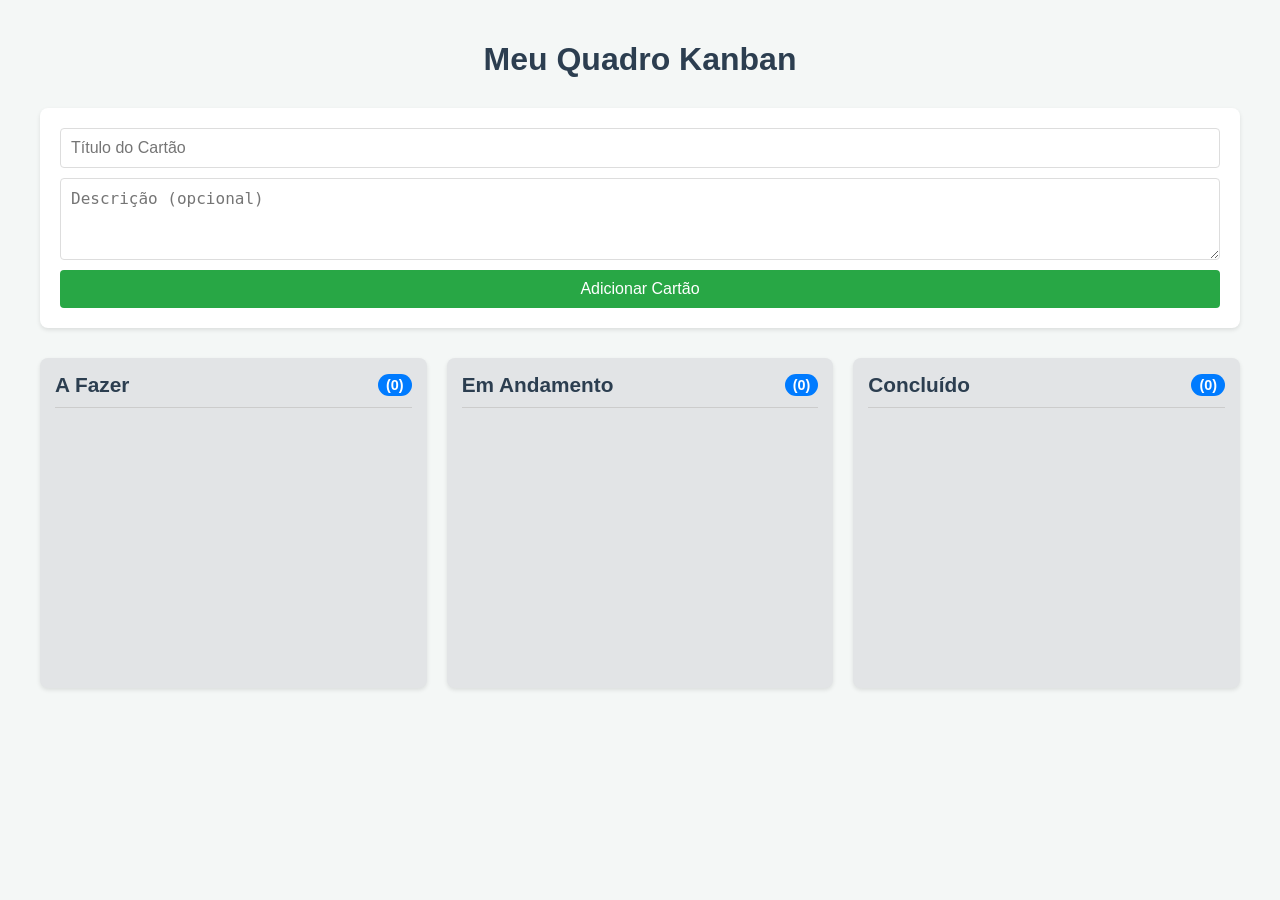
<file: project03/index.html>
<!DOCTYPE html>
<html lang="pt-BR">
<head>
    <meta charset="UTF-8">
    <meta name="viewport" content="width=device-width, initial-scale=1.0">
    <title>Meu Quadro Kanban</title>
    <link rel="stylesheet" href="./assets/style.css">
</head>
<body>
    <div class="container">
        <h1>Meu Quadro Kanban</h1>

        <form id="form-novo-cartao">
            <input type="text" id="cartao-titulo" placeholder="Título do Cartão" required>
            <textarea id="cartao-descricao" placeholder="Descrição (opcional)"></textarea>
            <button type="submit">Adicionar Cartão</button>
        </form>

        <div class="kanban-board">
            <div class="kanban-column" id="coluna-a-fazer">
                <h2>A Fazer <span class="contador" id="contadorAFazer">(0)</span></h2>
                <div class="kanban-cards">
                    </div>
            </div>

            <div class="kanban-column" id="coluna-em-andamento">
                <h2>Em Andamento <span class="contador" id="contadorEmAndamento">(0)</span></h2>
                <div class="kanban-cards">
                    </div>
            </div>

            <div class="kanban-column" id="coluna-concluido">
                <h2>Concluído <span class="contador" id="contadorConcluido">(0)</span></h2>
                <div class="kanban-cards">
                    </div>
            </div>
        </div>
    </div>

    <script src="./assets/script.js"></script>
</body>
</html>
</file>
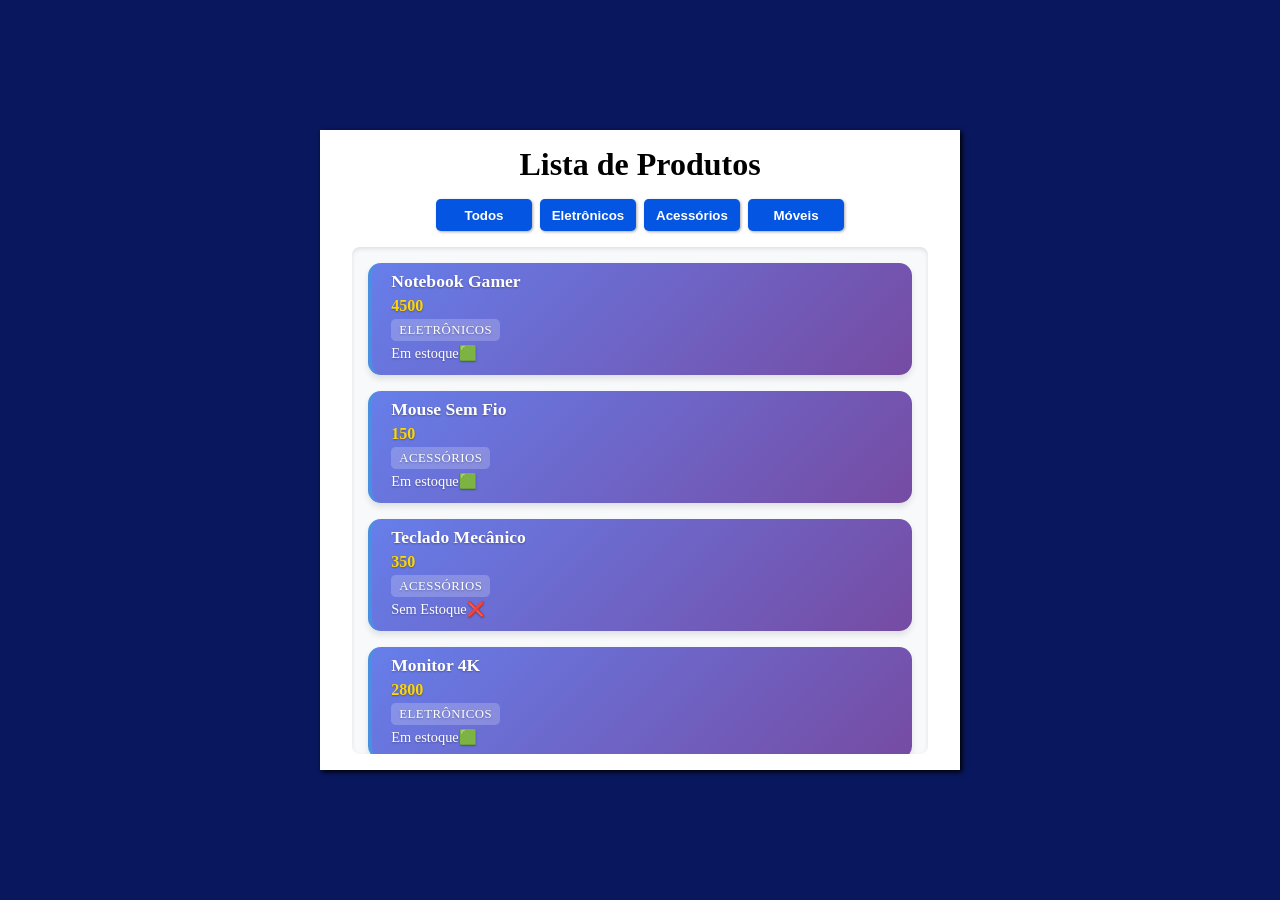
<file: projetc01/index.html>
<!DOCTYPE html>
<html lang="pt-BR">
<head>
    <meta charset="UTF-8">
    <meta name="viewport" content="width=device-width, initial-scale=1.0">
    <title>Lista de Produtos</title>
    <link rel="stylesheet" href="assets/style.css">
</head>
<body>
    <main>
        <div id="lista-produtos-container">
            <h1>Lista de Produtos</h1>
            <div id="filtros">
                
            </div>
            <ul id="lista-produtos">
                <li>
                    
                </li>
            </ul>
        </div>
    </main>
    <script src="assets/script.js"></script>
</body>
</html>
</file>
<file: project03/assets/style.css>
body {
    font-family: Arial, sans-serif;
    margin: 0;
    padding: 20px;
    background-color: #f4f7f6;
    color: #333;
}

.container {
    max-width: 1200px;
    margin: 0 auto;
}

h1 {
    text-align: center;
    color: #2c3e50;
    margin-bottom: 30px;
}

/* Formulário */
#form-novo-cartao {
    background-color: #ffffff;
    padding: 20px;
    border-radius: 8px;
    box-shadow: 0 2px 4px rgba(0, 0, 0, 0.1);
    margin-bottom: 30px;
    display: flex;
    flex-direction: column;
    gap: 10px;
}

#form-novo-cartao input,
#form-novo-cartao textarea {
    padding: 10px;
    border: 1px solid #ddd;
    border-radius: 4px;
    font-size: 1rem;
}

#form-novo-cartao textarea {
    resize: vertical; /* Permite redimensionar verticalmente */
    min-height: 60px;
}

#form-novo-cartao button {
    background-color: #28a745;
    color: white;
    padding: 10px 15px;
    border: none;
    border-radius: 4px;
    cursor: pointer;
    font-size: 1rem;
    transition: background-color 0.2s ease-in-out;
}

#form-novo-cartao button:hover {
    background-color: #218838;
}

/* Quadro Kanban */
.kanban-board {
    display: flex;
    gap: 20px;
}

.kanban-column {
    flex: 1;
    background-color: #e2e4e6;
    border-radius: 8px;
    padding: 15px;
    min-height: 300px;
    box-shadow: 0 2px 4px rgba(0, 0, 0, 0.1);
    display: flex;
    flex-direction: column;
}

.kanban-column h2 {
    color: #2c3e50;
    font-size: 1.3rem;
    margin-top: 0;
    margin-bottom: 15px;
    border-bottom: 1px solid #ccc;
    padding-bottom: 10px;
    display: flex;
    justify-content: space-between;
    align-items: center;
}

.kanban-column .contador {
    background-color: #007bff;
    color: white;
    font-size: 0.9rem;
    padding: 3px 8px;
    border-radius: 12px;
    margin-left: 5px;
}

.kanban-cards {
    flex-grow: 1; /* Faz a área dos cartões ocupar o espaço restante */
    display: flex;
    flex-direction: column;
    gap: 10px;
}

/* Estilo do Cartão (será gerado pelo JS) */
.kanban-card {
    background-color: #ffffff;
    border: 1px solid #ddd;
    border-radius: 6px;
    padding: 12px;
    box-shadow: 0 1px 2px rgba(0, 0, 0, 0.05);
    display: flex;
    flex-direction: column;
    gap: 8px;
    position: relative;
}

.kanban-card h3 {
    margin: 0;
    font-size: 1.1rem;
    color: #34495e;
}

.kanban-card p {
    margin: 0;
    font-size: 0.9rem;
    color: #7f8c8d;
    line-height: 1.4;
}

.kanban-card .acoes {
    display: flex;
    justify-content: flex-end; /* Alinha os botões à direita */
    gap: 5px;
    margin-top: 10px;
    position: absolute; /* Posicionamento absoluto para os botões */
    bottom: 5px;
    right: 5px;
}

.kanban-card .acoes button {
    background-color: #007bff;
    color: white;
    border: none;
    border-radius: 4px;
    padding: 6px 10px;
    cursor: pointer;
    font-size: 0.8rem;
    transition: background-color 0.2s ease-in-out;
}

.kanban-card .acoes button.btn-mover-proximo {
    background-color: #28a745;
}

.kanban-card .acoes button.btn-mover-anterior {
    background-color: #ffc107;
    color: #333; /* Cor do texto para contraste com o amarelo */
}

.kanban-card .acoes button.btn-deletar {
    background-color: #dc3545;
}

.kanban-card .acoes button:hover {
    filter: brightness(1.1);
}
</file>
<file: projetc01/assets/style.css>
*{
    margin: 0;
    padding: 0;
    box-sizing: border-box;
}

main{
    width: 100vw;
    height: 100vh;
    background-color: rgb(9, 23, 94);
    display: flex;
    justify-content: center;
    align-items: center;
}

#lista-produtos-container{
    background-color: white;
    width: 40rem;
    height: 40rem;
    display: flex;
    flex-direction: column;
    gap: 1rem;
    text-align: center;
    box-shadow: 2px 2px 5px black;
    padding: 1rem;
}

/**Botões*/
#filtros{
    display: flex;
    text-align: center;
    width: 100%;
    gap: 0.5rem;
    justify-content: center;
}

button{
    width: 6rem;
    height: 2rem;
    box-shadow: 1px 1px 3px rgba(0, 0, 0, 0.341);
    cursor: pointer;
    background-color: rgb(4, 85, 225);
    color: white;
    font-weight: bold;
    border: none;
    border-radius: 0.3rem;
}

/**Ul items*/
ul{
    display: flex;
    flex-direction: column;
    align-items: center;
    background-color: #f8f9fa;
    height: 100%;
    padding: 1rem;
    border-radius: 0.5rem;
    margin: 0 1rem;
    box-shadow: inset 0 2px 4px rgba(0, 0, 0, 0.1);
    overflow-y: auto;
    gap: 0.5rem;
}

li{
    display: flex;
    flex-direction: column;
    justify-content: center;
    align-items: flex-start;
    width: 100%;
    min-height: 7rem;
    background: linear-gradient(135deg, #667eea 0%, #764ba2 100%);
    margin-bottom: 0.5rem;
    padding: 1.2rem;
    border-radius: 0.8rem;
    box-shadow: 0 4px 6px rgba(0, 0, 0, 0.1);
    transition: all 0.3s ease;
    border-left: 4px solid #4a90e2;
    position: relative;
    overflow: hidden;
}

li:hover{
    transform: translateY(-2px);
    box-shadow: 0 8px 15px rgba(0, 0, 0, 0.2);
    background: linear-gradient(135deg, #764ba2 0%, #667eea 100%);
}

li::before{
    content: '';
    position: absolute;
    top: 0;
    left: 0;
    width: 100%;
    height: 100%;
    background: linear-gradient(45deg, transparent 30%, rgba(255, 255, 255, 0.1) 50%, transparent 70%);
    transform: translateX(-100%);
    transition: transform 0.6s ease;
}

li:hover::before{
    transform: translateX(100%);
}

li span{
    color: white;
    font-weight: 500;
    margin-bottom: 0.3rem;
    text-shadow: 0 1px 2px rgba(0, 0, 0, 0.3);
    font-size: 0.9rem;
}

li span:first-child{
    font-size: 1.1rem;
    font-weight: bold;
    color: #ffffff;
    text-transform: capitalize;
}

li span:nth-child(2){
    color: #ffd700;
    font-weight: bold;
    font-size: 1rem;
}

li span:nth-child(3){
    background-color: rgba(255, 255, 255, 0.2);
    padding: 0.2rem 0.5rem;
    border-radius: 0.3rem;
    font-size: 0.8rem;
    text-transform: uppercase;
    letter-spacing: 0.5px;
}
.em-estoque {
    color: #90EE90 !important;
    font-weight: bold;
}

.fora-estoque {
    color: #ff6b6b !important;
}
</file>
